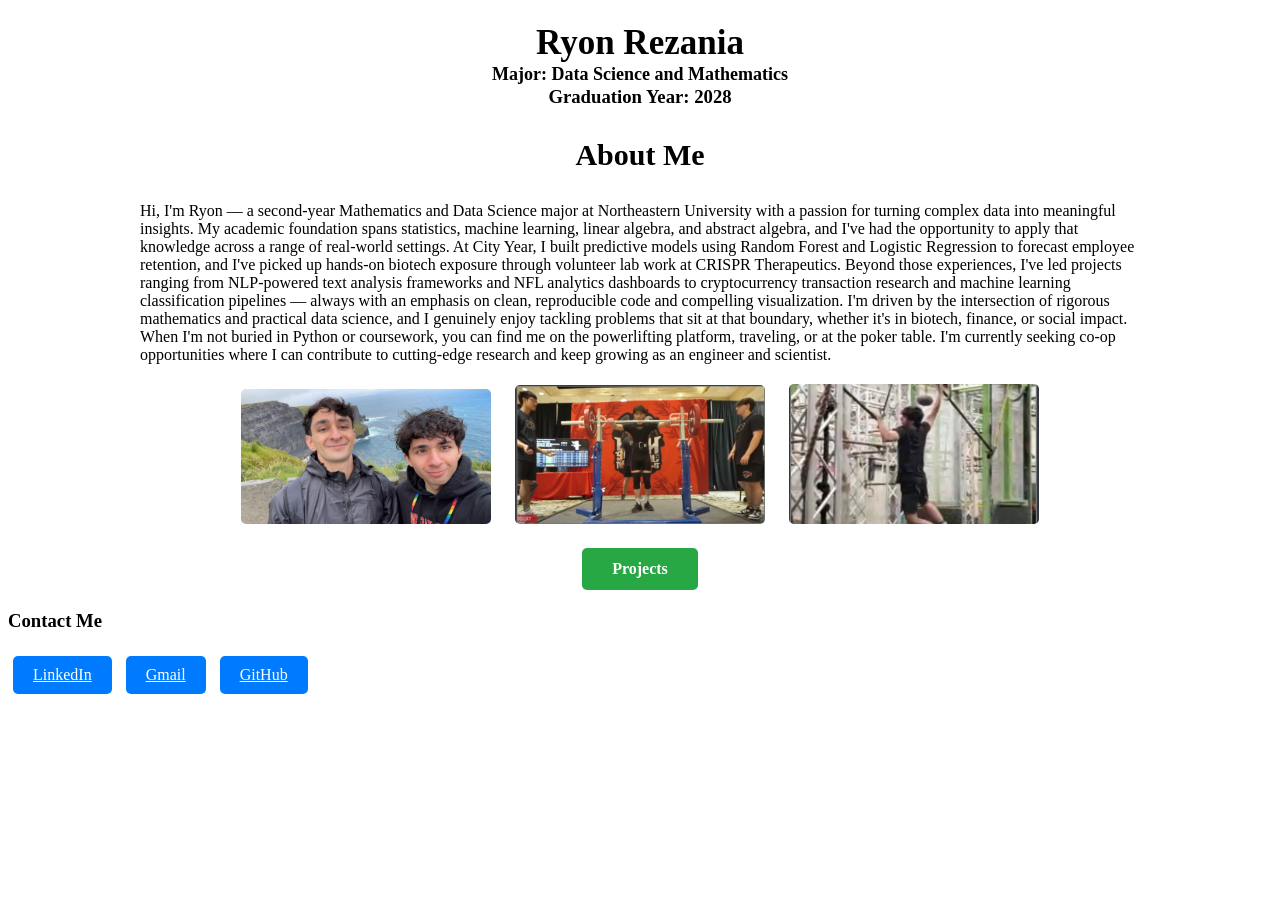
<file: index.html>
<!DOCTYPE html>
<html lang="en">
<head>
    <meta charset="UTF-8">
    <meta name="viewport" content="width=device-width, initial-scale=1.0">
    <title>Personal Website</title>
    <link rel="stylesheet" href="style.css">
</head>
<body>

<h1 style="font-size: 35px; margin-bottom: 1px;">Ryon Rezania</h1>
<h2 style="margin-bottom: 1px; font-size: 18px; margin-top: 0px;">Major: Data Science and Mathematics</h2>
<h3 style='margin-top: 0px;'>Graduation Year: 2028</h3>

<h3 style="font-size: 30px;">About Me</h3>
    <p id = 'main'> Hi, I'm Ryon — a second-year Mathematics and Data Science major at Northeastern University with a passion for turning complex data into meaningful insights. My academic foundation spans statistics, machine learning, linear algebra, and abstract algebra, and I've had the opportunity to apply that knowledge across a range of real-world settings. 
        At City Year, I built predictive models using Random Forest and Logistic Regression to forecast employee retention, and I've picked up hands-on biotech exposure through volunteer lab work at CRISPR Therapeutics. 
        Beyond those experiences, I've led projects ranging from NLP-powered text analysis frameworks and NFL analytics dashboards to cryptocurrency transaction research and machine learning classification pipelines — always with an emphasis on clean, reproducible code and compelling visualization. 
        I'm driven by the intersection of rigorous mathematics and practical data science, and I genuinely enjoy tackling problems that sit at that boundary, whether it's in biotech, finance, or social impact.
When I'm not buried in Python or coursework, you can find me on the powerlifting platform, traveling, or at the poker table.
I'm currently seeking co-op opportunities where I can contribute to cutting-edge research and keep growing as an engineer and scientist. </p>

<div class="photo-row">
        <img src="IMG_4594.jpeg" alt="Photo 1" width="250">
        <img src="screenshot1.png" alt="Photo 2" width="250">
        <img src="screenshot2.png" alt="Photo 3" style="width:250px; height:140px; object-fit:cover;" />
    </div>

<div class="projects-button">
        <a href="test.html" class="projects-btn">Projects</a>
    </div>

    <h3 class="contact-header">Contact Me</h3>
<div class="contact-links">
    <a href="https://www.linkedin.com/in/ryon74/" target="_blank">LinkedIn</a>
    <a href="mailto:ryonr74@gmail.com">Gmail</a>
    <a href="https://github.com/Ryon74" target="_blank">GitHub</a>
</div>
</div>

    
</body>
</html>
</file>
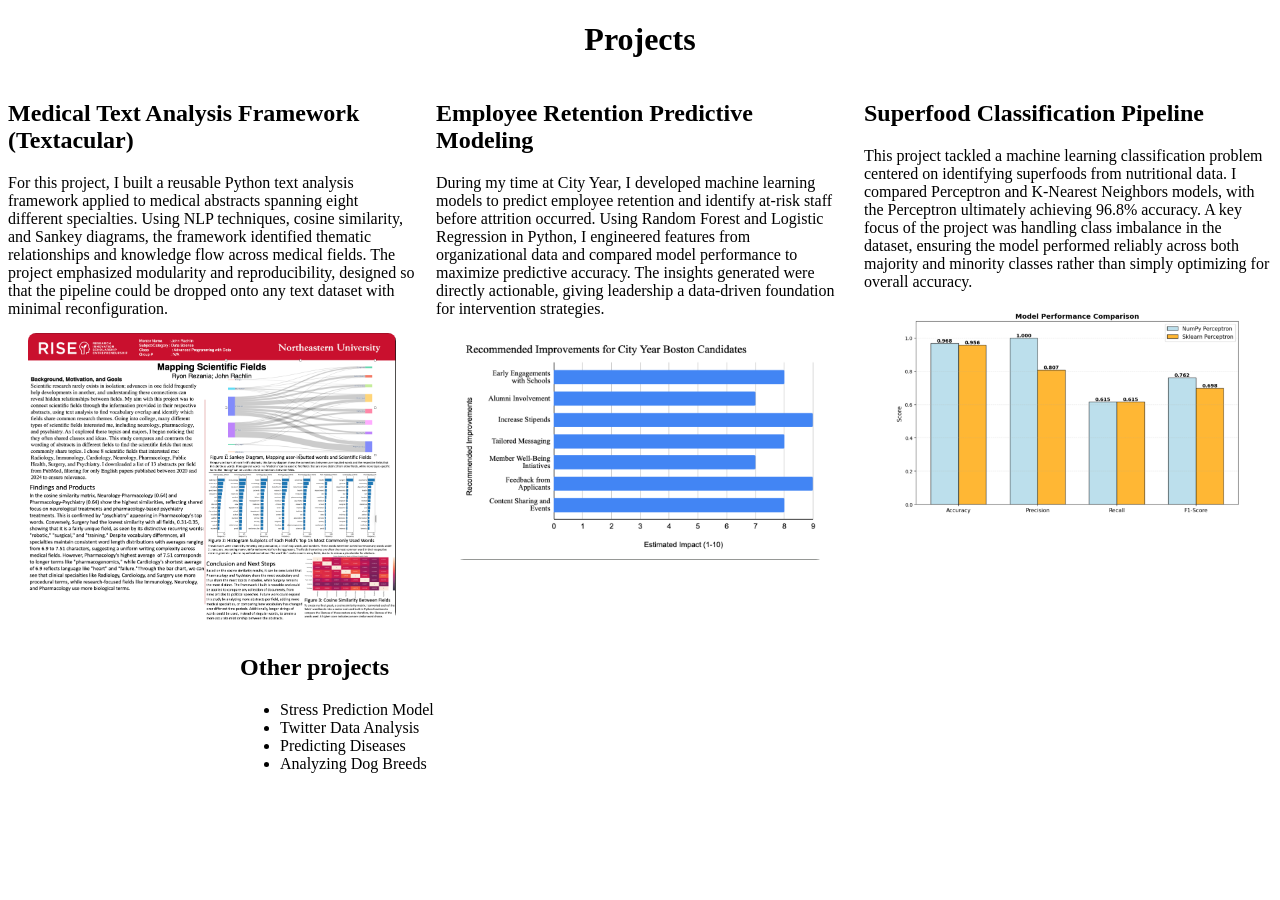
<file: test.html>
<!DOCTYPE html>
<html lang="en">
<head>
    <meta charset="UTF-8">
    <meta name="viewport" content="width=device-width, initial-scale=1.0">
    <title>Test plot </title>
    <style>
        .projects-container {
            text-align: center;
            margin: 0 auto;
        }
        .project-description {
            margin: 0 auto;
            text-align: left;
        }
        .projects-grid {
            display: flex;
            justify-content: center;
            gap: 20px;
            margin-top: 20px;
        }
        .project-card {
            width: 33%;
            text-align: left;
        }
        @media (max-width: 900px) {
            .project-card {
                width: 90%;
            }
        }
    </style>
</head>
<body>
    <div class="projects-container">
        <h1>Projects</h1>
        <div class="projects-grid">
            <div class="project-card">
                <h2>Medical Text Analysis Framework (Textacular)</h2>
                <p class="project-description">For this project, I built a reusable Python text analysis framework applied to medical abstracts spanning eight different specialties. Using NLP techniques, cosine similarity, and Sankey diagrams, the framework identified thematic relationships and knowledge flow across medical fields. The project emphasized modularity and reproducibility, designed so that the pipeline could be dropped onto any text dataset with minimal reconfiguration.</p>
                <div class="project-image" style="margin-top: 15px; text-align: center;">
                    <img src="mar10.png" alt="Medical text project image" style="max-width: 90%; height: auto; border-radius: 8px;" />
                </div>
            </div>
            <div class="project-card">
                <h2>Employee Retention Predictive Modeling</h2>
                <p class="project-description">During my time at City Year, I developed machine learning models to predict employee retention and identify at-risk staff before attrition occurred. Using Random Forest and Logistic Regression in Python, I engineered features from organizational data and compared model performance to maximize predictive accuracy. The insights generated were directly actionable, giving leadership a data-driven foundation for intervention strategies.</p>
                <div class="project-image" style="margin-top: 15px; text-align: center;">
                    <img src="employee-retention.png" alt="Latest uploaded project image" style="max-width: 90%; height: auto; border-radius: 8px;" />
                </div>
            </div>
            <div class="project-card">
                <h2>Superfood Classification Pipeline</h2>
                <p class="project-description">This project tackled a machine learning classification problem centered on identifying superfoods from nutritional data. I compared Perceptron and K-Nearest Neighbors models, with the Perceptron ultimately achieving 96.8% accuracy. A key focus of the project was handling class imbalance in the dataset, ensuring the model performed reliably across both majority and minority classes rather than simply optimizing for overall accuracy.</p>
                <div class="project-image" style="margin-top: 15px; text-align: center;">
                    <img src="superfood.png" alt="Superfood classification screenshot" style="max-width: 90%; height: auto; border-radius: 8px;" />
                </div>
            </div>
        </div>

        <div class="other-projects" style="margin-top: 30px; text-align: left; max-width: 800px; margin-left: auto; margin-right: auto;">
            <h2>Other projects</h2>
            <ul>
                <li>Stress Prediction Model</li>
                <li>Twitter Data Analysis</li>
                <li>Predicting Diseases</li>
                <li>Analyzing Dog Breeds</li>
            </ul>
        </div>

    </div>

</body>
</html>
</file>
<file: style.css>
h1 {
    text-align: center;
}
h2 {
    text-align: center;
}
h3 { 
    text-align: center;
}

.contact-header {
    text-align: left;
}

p {
    width: 1300px;
    margin: 0 auto;
}

#main {

    width: 1000px;
}

.A {
    border: 5px solid black;
    padding: 20px 20px 20px 20px;
    background-color: rgb(199, 176, 221);
}

.contact-links {
    text-align: left;
}

.contact-links a {
    display: inline-block;
    margin: 5px;
    padding: 10px 20px;
    background-color: #007bff;
    color: white;
    border-radius: 5px;
    text-align: left;
}

.contact-links a:hover {
    background-color: #0056b3;
}

.photo-row {
    text-align: center;
    margin: 20px 0;
}

.photo-row img {
    display: inline-block;
    margin: 0 10px;
    border-radius: 5px;
}

.projects-button {
    text-align: center;
    margin: 20px 0;
}

.projects-btn {
    display: inline-block;
    padding: 12px 30px;
    background-color: #28a745;
    color: white;
    text-decoration: none;
    border-radius: 5px;
    font-size: 16px;
    font-weight: bold;
}

.projects-btn:hover {
    background-color: #218838;
}
</file>
